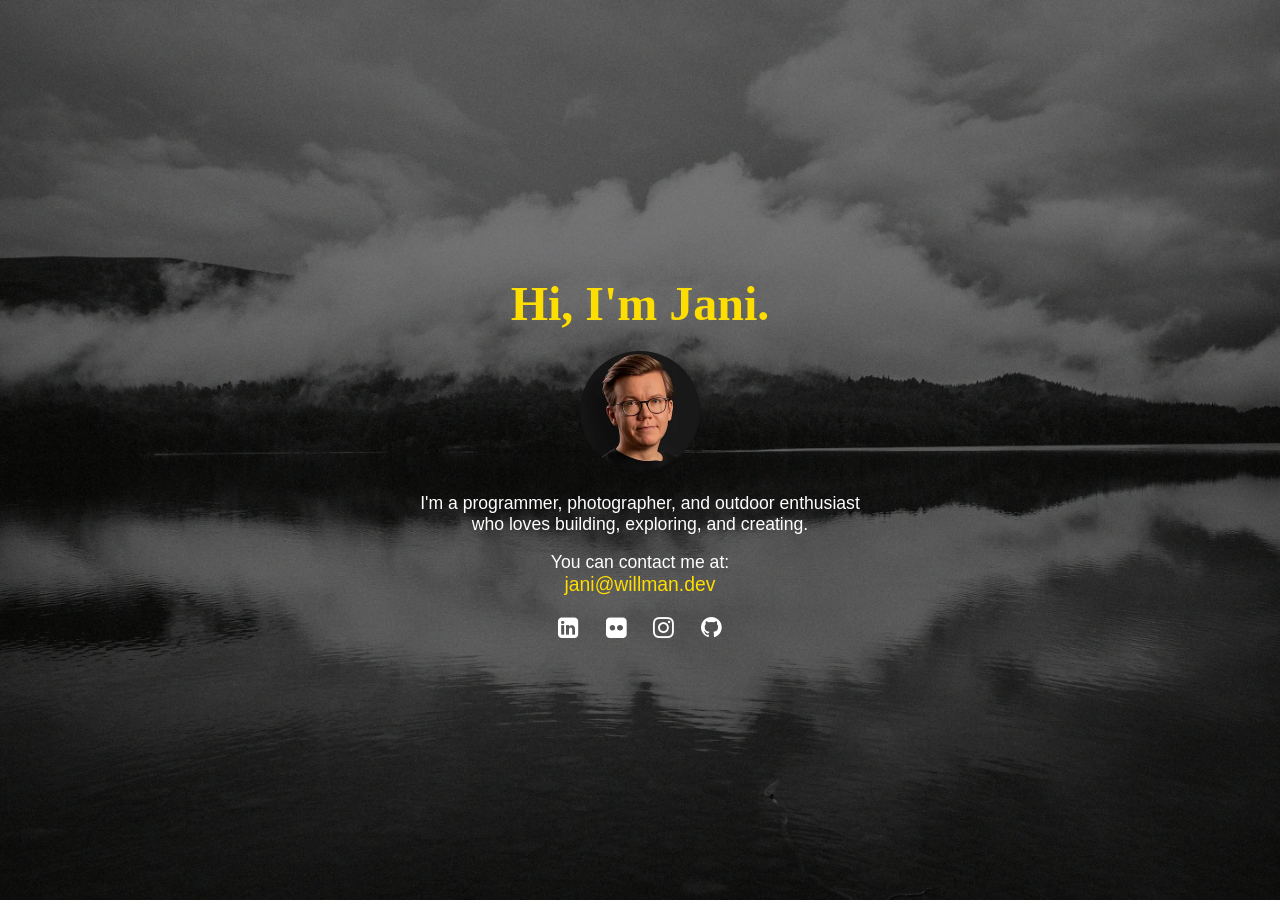
<file: index.html>
<!DOCTYPE html>
<html lang="en">
    <head>
        <meta charset="utf-8" />
        <link
            rel="icon"
            href="data:image/svg+xml,<svg xmlns=%22http://www.w3.org/2000/svg%22 viewBox=%220 0 100 100%22><text y=%22.9em%22 font-size=%2280%22>🌍</text></svg>"
        />
        <link
            rel="preconnect"
            href="https://fonts.googleapis.com"
            crossorigin
        />
        <link rel="preconnect" href="https://fonts.gstatic.com" crossorigin />
        <link
            rel="preload"
            as="image"
            href="images/bg-highres.webp"
        />
        <link
            rel="preload"
            as="image"
            href="images/round-profile-photo_3-240.webp"
        />
        <link
            rel="preload"
            as="style"
            href="https://fonts.googleapis.com/css2?family=Playfair+Display:wght@700&family=Source+Sans+Pro&display=swap"
            onload="this.rel='stylesheet'"
        />
        <noscript>
            <link
                rel="stylesheet"
                href="https://fonts.googleapis.com/css2?family=Playfair+Display:wght@700&family=Source+Sans+Pro&display=swap"
            />
        </noscript>
        <link rel="stylesheet" href="main.css?v=20260214-1" />
        <link rel="stylesheet" href="icons.css?v=20260214-1" />
        <meta name="viewport" content="width=device-width, initial-scale=1" />
        <meta name="theme-color" content="#1a1a1a" />
        <meta
            name="Description"
            content="Jani Willman – programmer, photographer, and outdoor enthusiast. Connect and explore my work."
        />
        <meta
            http-equiv="Content-Security-Policy"
            content="default-src 'self'; script-src 'self' 'unsafe-inline' https://*.cloudflareinsights.com; style-src 'self' 'unsafe-inline' https://fonts.googleapis.com; img-src 'self' *; media-src 'self'; font-src 'self' https://fonts.gstatic.com;"
        />
        <title>Hi, I'm Jani.</title>
    </head>
    <body>
        <div class="overlay"></div>
        <div class="content">
            <h1>Hi, I'm Jani.</h1>
            <img
                src="images/round-profile-photo_3-240.webp"
                srcset="
                    images/round-profile-photo_3-240.webp 1x,
                    images/round-profile-photo_3-480.webp 2x
                "
                alt="Jani's photo"
                width="120"
                height="120"
            />
            <p>
                I'm a programmer, photographer, and outdoor enthusiast who loves
                building, exploring, and creating.
            </p>
            <p>
                You can contact me at:<br /><a href="mailto:jani@willman.dev"
                    >jani@willman.dev</a
                >
            </p>
            <div class="social-icons">
                <a
                    href="https://www.linkedin.com/in/jani-willman-74805667/"
                    aria-label="LinkedIn profile"
                    rel="noopener"
                >
                    <span class="icon-linkedin-square"></span>
                </a>
                <a
                    href="https://www.flickr.com/photos/144156641@N07"
                    aria-label="Flickr profile"
                    rel="noopener"
                >
                    <span class="icon-flickr"></span>
                </a>
                <a
                    href="https://www.instagram.com/jmwxcamera/"
                    aria-label="Instagram profile"
                    rel="noopener"
                >
                    <span class="icon-instagram"></span>
                </a>
                <a
                    href="https://github.com/jwillman"
                    aria-label="Github profile"
                    rel="noopener"
                >
                    <span class="icon-github"></span>
                </a>
            </div>
        </div>
    </body>
</html>
</file>
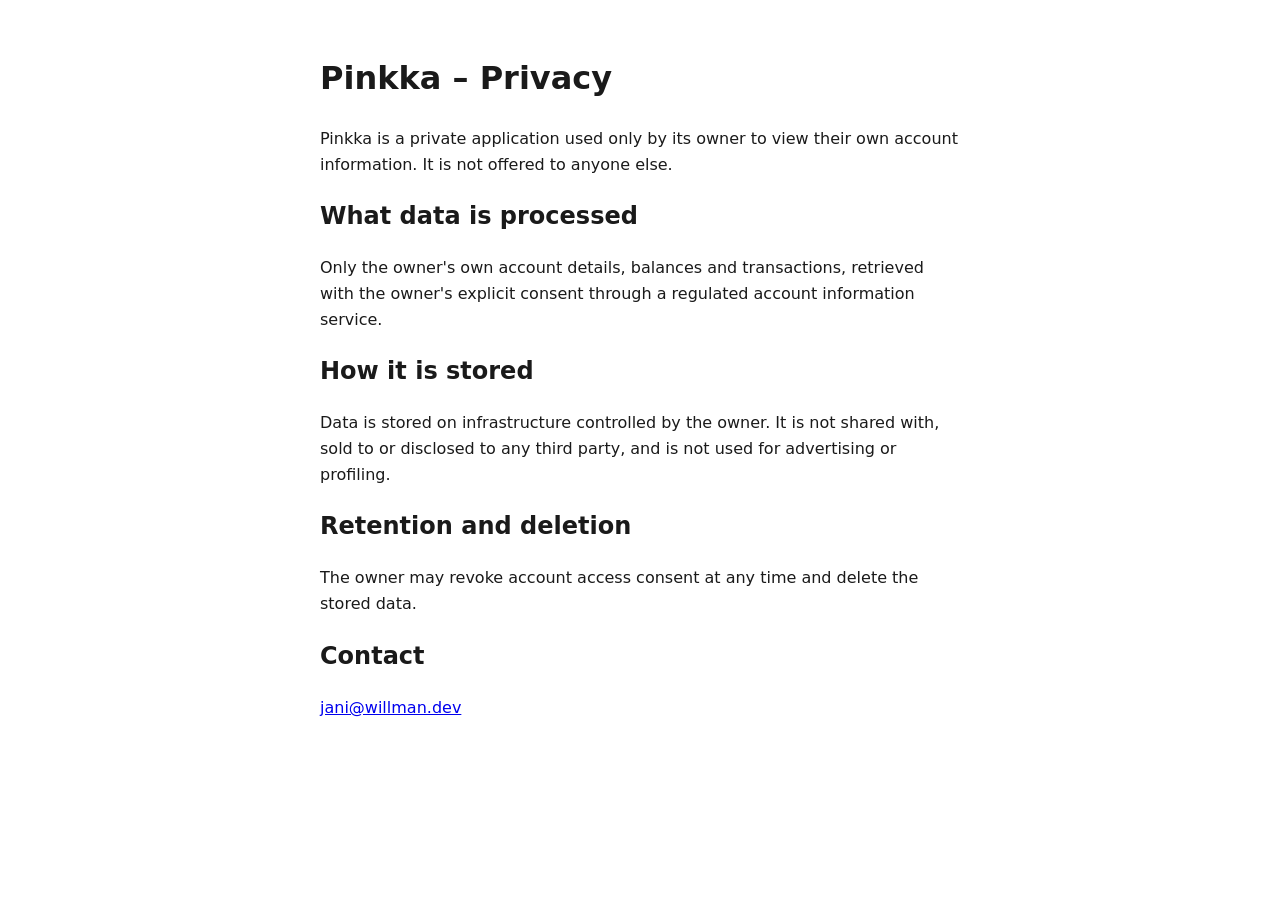
<file: pinkka/privacy.html>
<!DOCTYPE html>
<html lang="en">
    <head>
        <meta charset="utf-8" />
        <meta name="viewport" content="width=device-width, initial-scale=1" />
        <meta
            name="robots"
            content="noindex, nofollow, noarchive, nosnippet, noimageindex, notranslate, noai, noimageai"
        />
        <meta
            name="googlebot"
            content="noindex, nofollow, noarchive, nosnippet, noimageindex, notranslate"
        />
        <meta name="bingbot" content="noindex, nofollow, noarchive, nosnippet" />
        <meta name="tdm-reservation" content="1" />
        <meta name="referrer" content="no-referrer" />
        <meta
            http-equiv="Content-Security-Policy"
            content="default-src 'none'; style-src 'unsafe-inline'; base-uri 'none'; form-action 'none';"
        />
        <title>Pinkka – Privacy</title>
        <style>
            body {
                margin: 0 auto;
                max-width: 40rem;
                padding: 2rem 1rem;
                font-family: system-ui, sans-serif;
                line-height: 1.6;
                color: #1a1a1a;
                background: #ffffff;
            }
            @media (prefers-color-scheme: dark) {
                body {
                    color: #e6e6e6;
                    background: #1a1a1a;
                }
                a {
                    color: #fede00;
                }
            }
        </style>
    </head>
    <body>
        <h1>Pinkka – Privacy</h1>
        <p>
            Pinkka is a private application used only by its owner to view
            their own account information. It is not offered to anyone else.
        </p>
        <h2>What data is processed</h2>
        <p>
            Only the owner's own account details, balances and transactions,
            retrieved with the owner's explicit consent through a regulated
            account information service.
        </p>
        <h2>How it is stored</h2>
        <p>
            Data is stored on infrastructure controlled by the owner. It is not
            shared with, sold to or disclosed to any third party, and is not used
            for advertising or profiling.
        </p>
        <h2>Retention and deletion</h2>
        <p>
            The owner may revoke account access consent at any time and delete
            the stored data.
        </p>
        <h2>Contact</h2>
        <p><a href="mailto:jani@willman.dev">jani@willman.dev</a></p>
    </body>
</html>
</file>
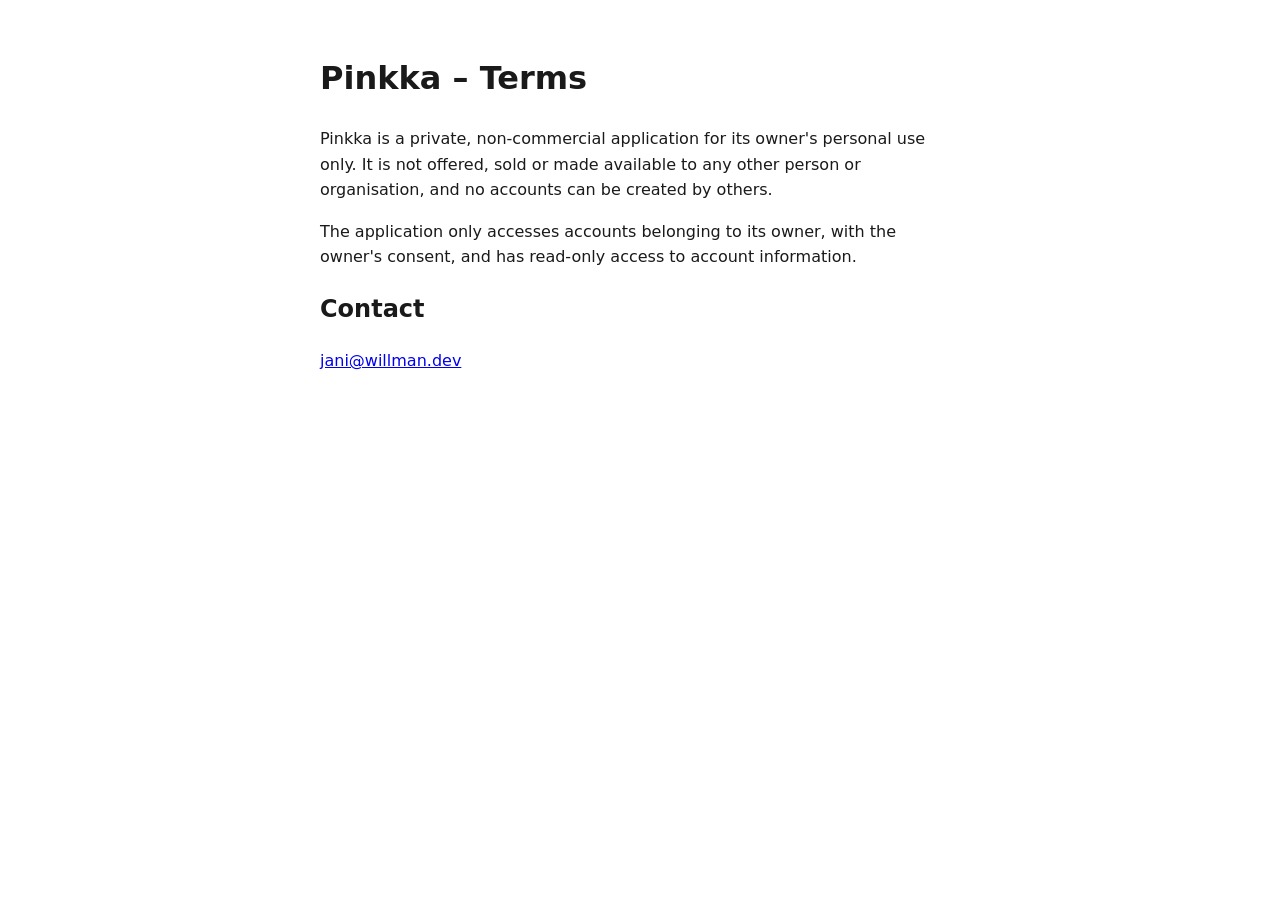
<file: pinkka/terms.html>
<!DOCTYPE html>
<html lang="en">
    <head>
        <meta charset="utf-8" />
        <meta name="viewport" content="width=device-width, initial-scale=1" />
        <meta
            name="robots"
            content="noindex, nofollow, noarchive, nosnippet, noimageindex, notranslate, noai, noimageai"
        />
        <meta
            name="googlebot"
            content="noindex, nofollow, noarchive, nosnippet, noimageindex, notranslate"
        />
        <meta name="bingbot" content="noindex, nofollow, noarchive, nosnippet" />
        <meta name="tdm-reservation" content="1" />
        <meta name="referrer" content="no-referrer" />
        <meta
            http-equiv="Content-Security-Policy"
            content="default-src 'none'; style-src 'unsafe-inline'; base-uri 'none'; form-action 'none';"
        />
        <title>Pinkka – Terms</title>
        <style>
            body {
                margin: 0 auto;
                max-width: 40rem;
                padding: 2rem 1rem;
                font-family: system-ui, sans-serif;
                line-height: 1.6;
                color: #1a1a1a;
                background: #ffffff;
            }
            @media (prefers-color-scheme: dark) {
                body {
                    color: #e6e6e6;
                    background: #1a1a1a;
                }
                a {
                    color: #fede00;
                }
            }
        </style>
    </head>
    <body>
        <h1>Pinkka – Terms</h1>
        <p>
            Pinkka is a private, non-commercial application for its owner's
            personal use only. It is not offered, sold or made available to any
            other person or organisation, and no accounts can be created by
            others.
        </p>
        <p>
            The application only accesses accounts belonging to its owner, with
            the owner's consent, and has read-only access to account
            information.
        </p>
        <h2>Contact</h2>
        <p><a href="mailto:jani@willman.dev">jani@willman.dev</a></p>
    </body>
</html>
</file>
<file: main.css>
body,
html {
    margin: 0;
    padding: 0;
    height: 100%;
    font-family: "Source Sans Pro", sans-serif;
    color: white;
    display: flex;
    justify-content: center;
    align-items: center;
    text-align: center;
    background-size: cover;
    position: relative;
}

body {
    background: #1a1a1a url("images/bg-highres.webp") center/cover no-repeat;
}

.overlay {
    position: fixed;
    top: 0;
    left: 0;
    width: 100%;
    height: 100%;
    background: rgba(0, 0, 0, 0.5);
    z-index: 1;
}

.content {
    position: relative;
    z-index: 2;
    max-width: 450px;
    margin: auto;
    padding: 20px;
}

h1 {
    font-family: "Playfair Display", serif;
    color: #fede00; /* yellow */
    font-size: 3em;
    margin: 20px 0;
}

p,
a {
    font-size: 1.1em;
    color: white;
}

a {
    text-decoration: none;
    color: #fede00;
}

.social-icons {
    margin-top: 20px;
}

.social-icons a {
    margin: 0 10px;
    color: white;
    font-size: 1.5em;
}
.social-icons a:hover {
    color: #fede00; /* yellow */
}
</file>
<file: icons.css>
@font-face {
    font-family: "icomoon";
    src: url("fonts/icomoon.eot?6eow4d");
    src: url("fonts/icomoon.eot?6eow4d#iefix") format("embedded-opentype"),
        url("fonts/icomoon.ttf?6eow4d") format("truetype"),
        url("fonts/icomoon.woff?6eow4d") format("woff"),
        url("fonts/icomoon.svg?6eow4d#icomoon") format("svg");
    font-weight: normal;
    font-style: normal;
    font-display: swap;
}

[class^="icon-"],
[class*=" icon-"] {
    /* use !important to prevent issues with browser extensions that change fonts */
    font-family: "icomoon" !important;
    speak: never;
    font-style: normal;
    font-weight: normal;
    font-variant: normal;
    text-transform: none;
    line-height: 1;

    /* Better Font Rendering =========== */
    -webkit-font-smoothing: antialiased;
    -moz-osx-font-smoothing: grayscale;
}

.icon-envelope-o:before {
    content: "\f003";
}
.icon-linkedin-square:before {
    content: "\f08c";
}
.icon-github:before {
    content: "\f09b";
}
.icon-instagram:before {
    content: "\f16d";
}
.icon-flickr:before {
    content: "\f16e";
}
</file>
